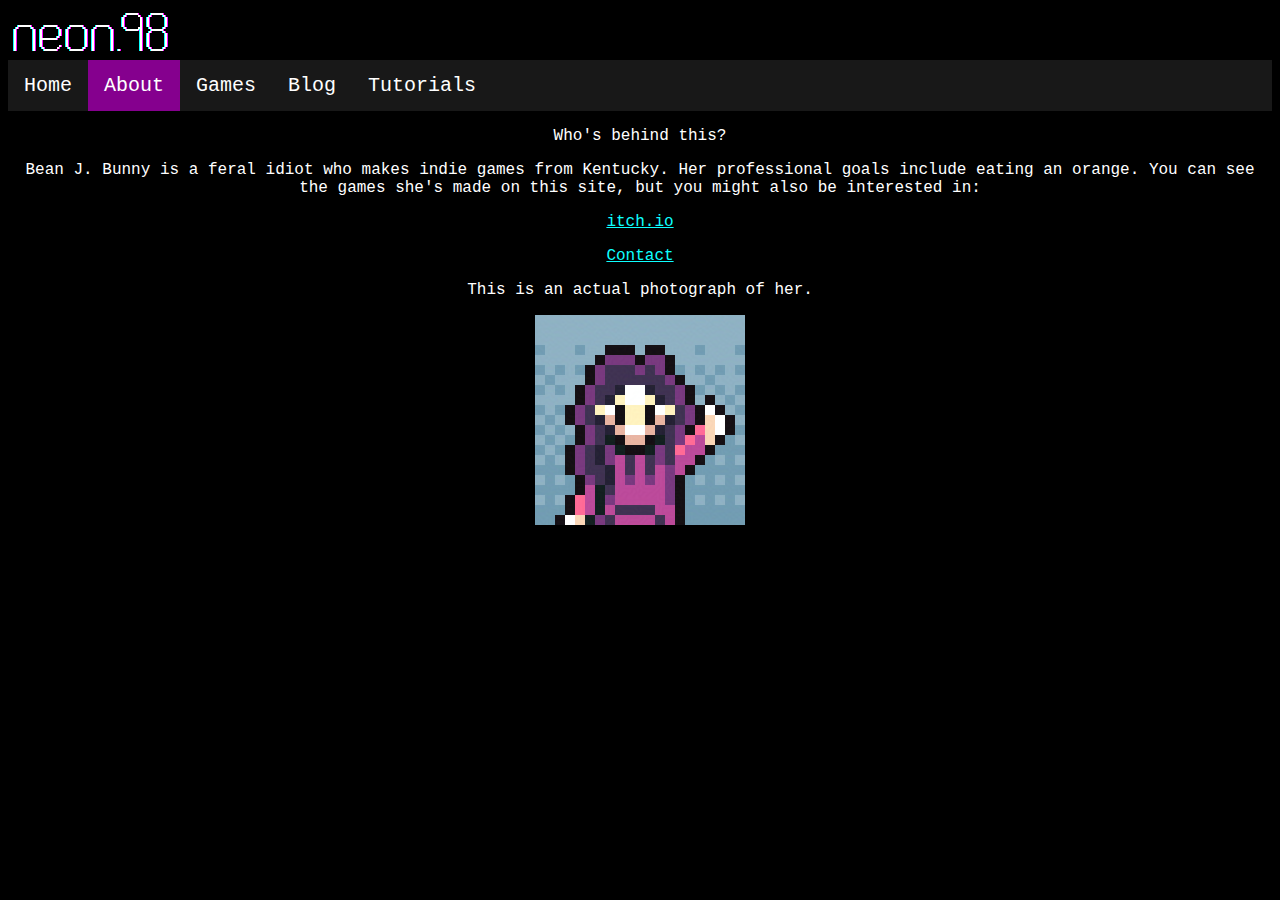
<file: about.html>
<!DOCTYPE html>
<html>
  <head>
    <link rel="stylesheet" href="style.css">
  </head>
  <body>
    <img src="small_logo.png" alt = "The neon.98 logo">
    <ul class="nav">
      <li class = "nav"><a href ="landing.html">Home</a></li>
      <li class = "nav"><a class="active" href ="about.html">About</a></li>
      <li class = "nav"><a href="games.html">Games</a></li>
      <li class = "nav"><a href ="https://neon98games.blogspot.com/">Blog</a></li>
      <li class = "nav"><A HREF="tutorials.html">Tutorials</a></li>
    </ul>
    <p>
Who's behind this?
    </p>
    <p>
      Bean J. Bunny is a feral idiot who makes indie games from Kentucky. Her professional goals include eating an orange. You can see the games she's made on this site, but you might also be interested in:
      </p>
      <p>
        <A HREF="https://beanbunny.itch.io/">itch.io</A>
      </p>
      <p>
        <A HREF="https://beanjbunny.carrd.co/">Contact</a>
      <p>
        This is an actual photograph of her.
    </p>
    <p>
    <img src="new_icon.png">
    </p>
  </body>
</html>
</file>
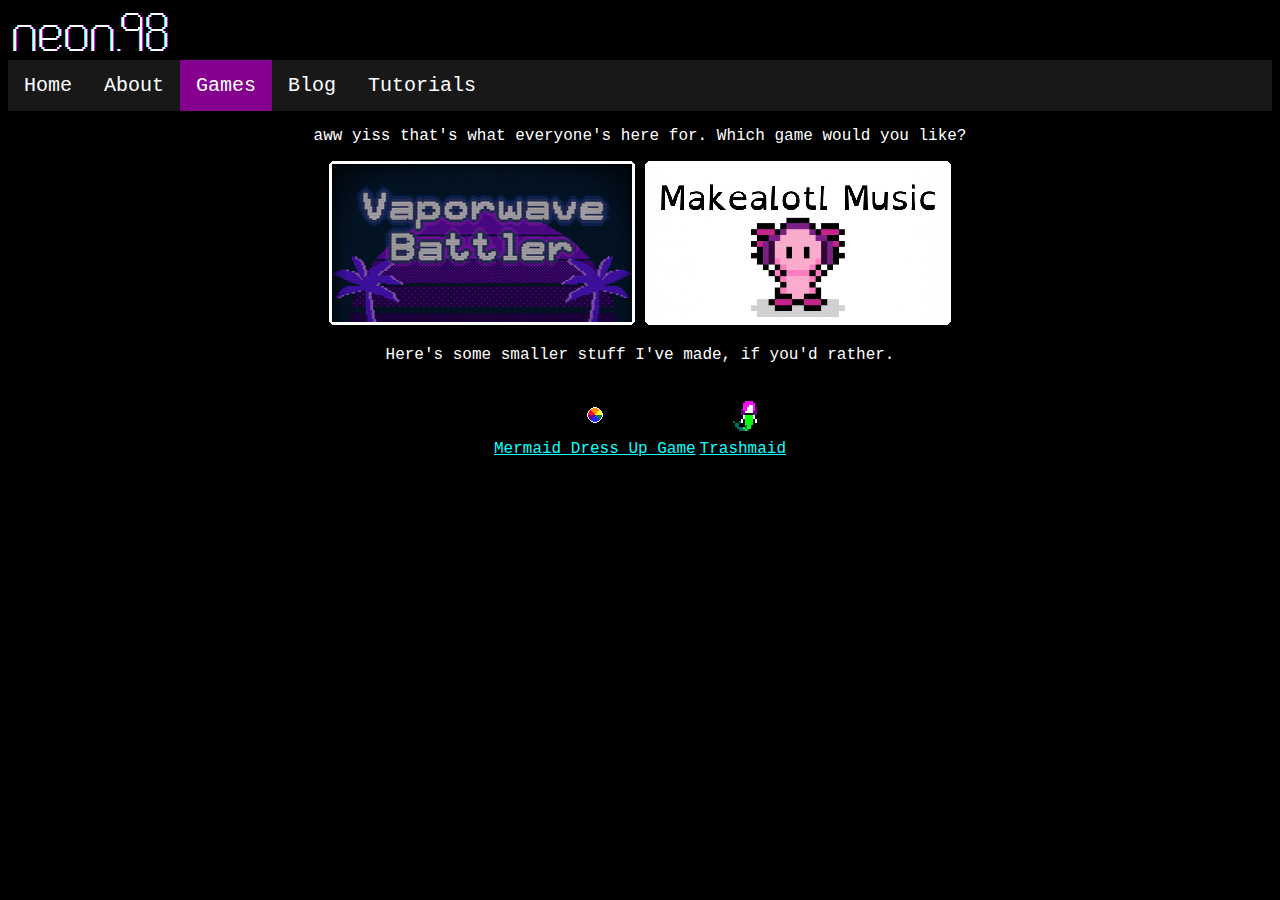
<file: games.html>
<!DOCTYPE html>
<html>
  <head>
    <link rel="stylesheet" href="style.css">
  </head>
  <body>
    <img src="small_logo.png" alt = "The neon.98 logo">
    <ul class="nav">
      <li class = "nav"><a  href="landing.html">Home</a></li>
      <li class = "nav"><a HREF="about.html">About</a></li>
      <li class = "nav"><a class="active" href="games.html">Games</a></li>
      <li class = "nav"><a href ="https://neon98games.blogspot.com/">Blog</a></li>
      <li class = "nav"><A HREF="tutorials.html">Tutorials</a></li>
    </ul>
    <p>aww yiss that's what everyone's here for. Which game would you like?
    </p>
    <p>
      <a href ="vaporwave_battler.html"><img src="vaporwave_button.png" alt="Vaporwave Battler clickable button" /></a> 
      <a href ="makealotl_music.html"><img src="makealotl_button.png" alt="Makealotl Music clickable button" /></a>
    </p>
    <p>
    Here's some smaller stuff I've made, if you'd rather.
    </p>
    <p>
<table class="center">
  <tr>
    <td><img src="mermaid_dress.png"></td>
    <td><img src="trashmaid.png"></td>
  </tr>
  <tr>
    <td><A HREF="https://beanbunny.itch.io/mermaid-dress-up-game">Mermaid Dress Up Game</a></td>
    <td><A HREF="https://beanbunny.itch.io/trashmaid">Trashmaid</a></td>
  </tr>
</table>
  </body>
</html>
</file>
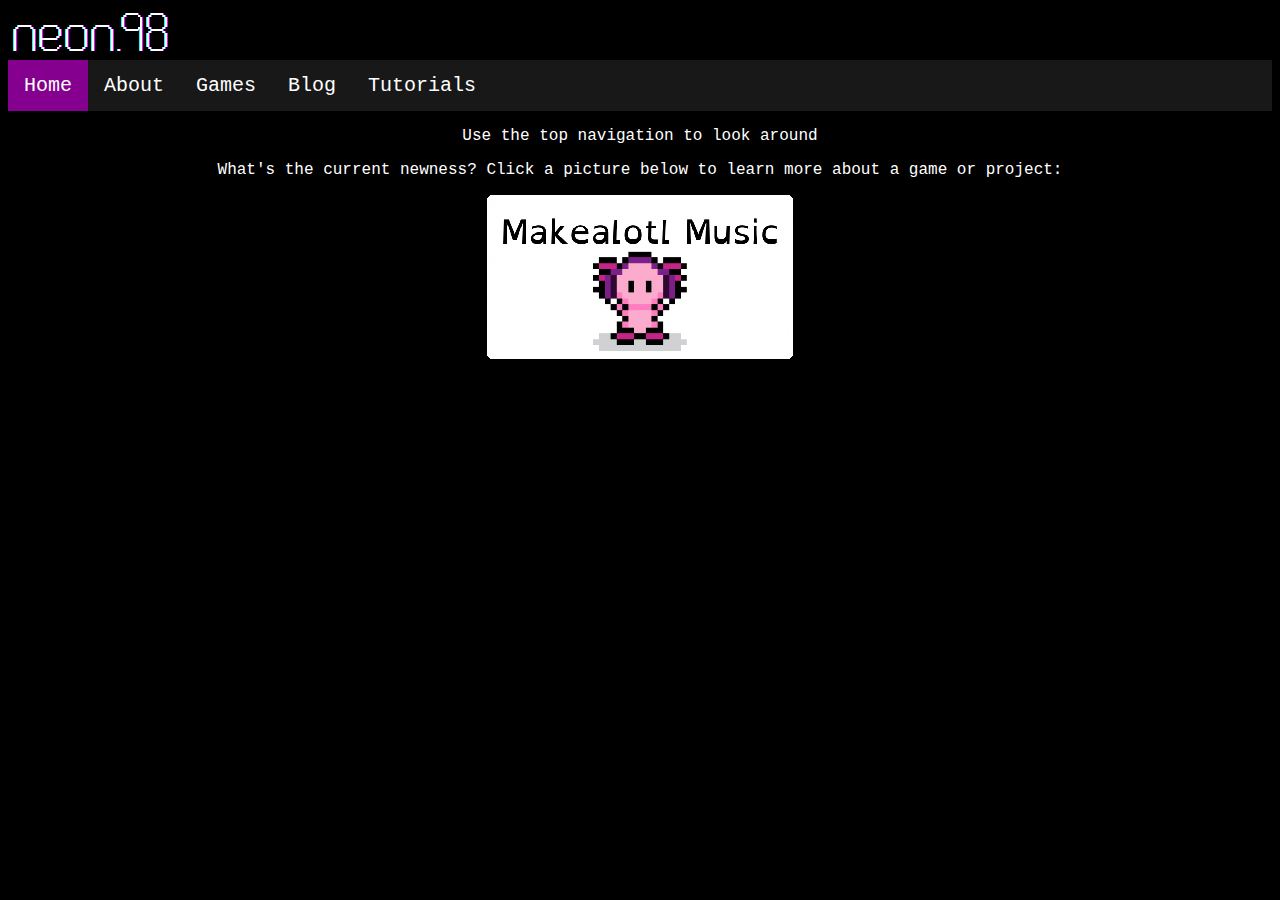
<file: landing.html>
<!DOCTYPE html>
<html>
  <head>
    <link rel="stylesheet" href="style.css">
  </head>
  <body>
    <img src="small_logo.png" alt = "The neon.98 logo">
      <ul class="nav">
        <li class = "nav"><a class="active" href="landing.html">Home</a></li>
        <li class = "nav"><a HREF="about.html">About</a></li>
        <li class = "nav"><a href="games.html">Games</a></li>
        <li class = "nav"><a href ="https://neon98games.blogspot.com/">Blog</a></li>
        <li class = "nav"><A HREF="tutorials.html">Tutorials</a></li>
    </ul>
    <p>
      Use the top navigation to look around
    </p>
    <p>
      What's the current newness? Click a picture below to learn more about a game or project:
    </p>
    <p>
    <a href ="makealotl_music.html"><img src="makealotl_button.png" alt="Makealotl Music clickable button"/></a>
    </p>
  </body>
</html>
</file>
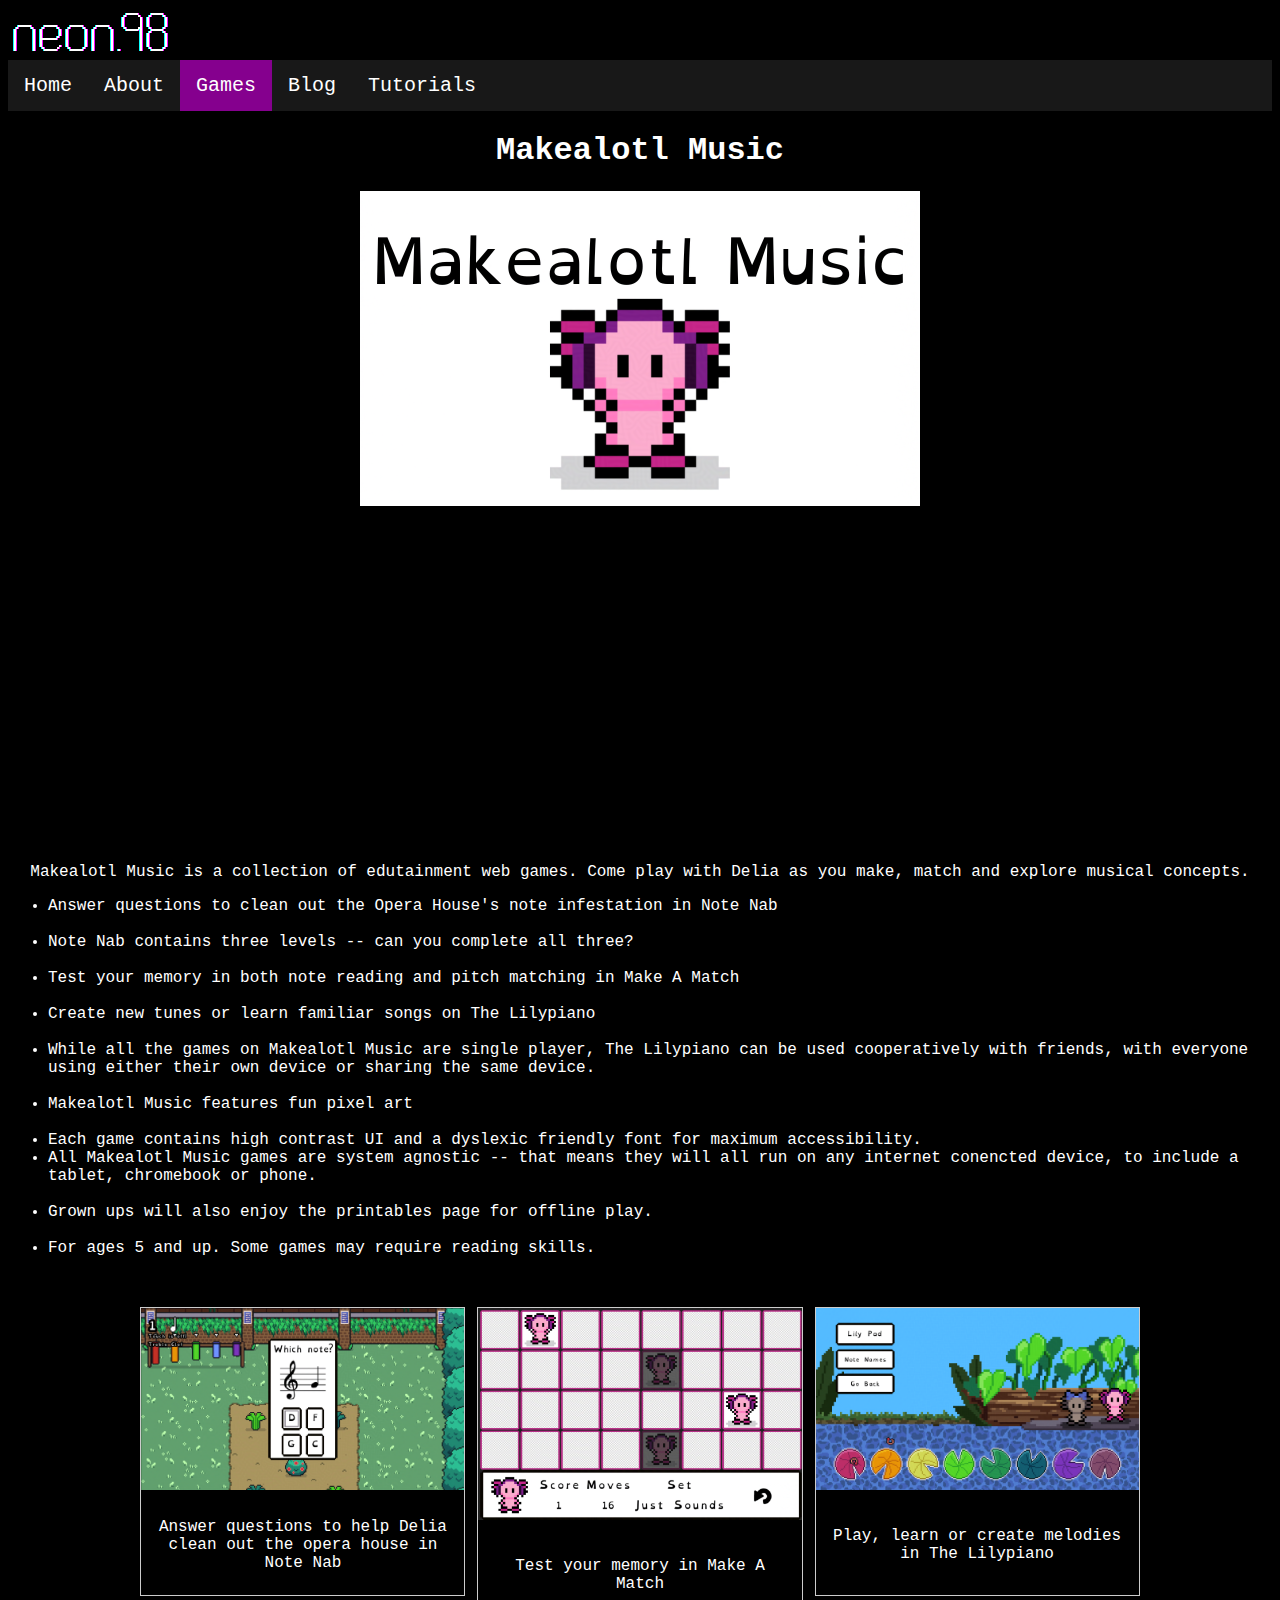
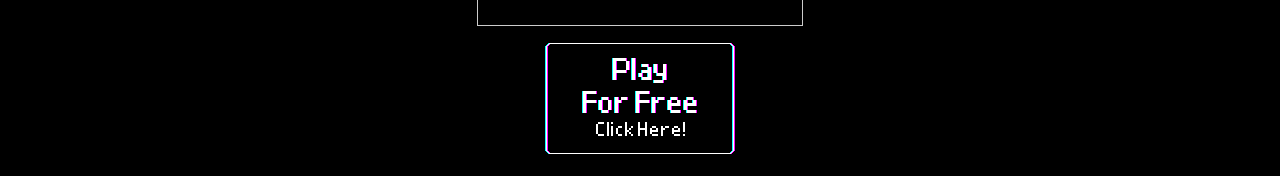
<file: makealotl_music.html>
<!DOCTYPE html>
<html>
  <head>
    <link rel="stylesheet" href="style.css">
  </head>
  <body>
    <img src="small_logo.png" alt="The neon.98 logo">
    <ul class="nav">
      <li class="nav"><a href="landing.html">Home</a></li>
      <li class="nav"><a href="about.html">About</a></li>
      <li class="nav"><a class="active" href="games.html">Games</a></li>
      <li class="nav"><a href="https://neon98games.blogspot.com/">Blog</a></li>
      <li class="nav"><a href="tutorials.html">Tutorials</a></li>
    </ul>
    <h1>
      Makealotl Music
    </h1>
    <p>
      <img src="mm1.png" alt="This banner says Makealotl Music with a pink pixel art axelotl">
    </p>
    <p>
      <iframe width="560" height="315" src="https://www.youtube.com/embed/ho76OSLTKTA?si=nv9jkhhmthQjVbjL" title="YouTube video player" frameborder="0" allow="accelerometer; autoplay; clipboard-write; encrypted-media; gyroscope; picture-in-picture; web-share" referrerpolicy="strict-origin-when-cross-origin" allowfullscreen></iframe>
    </p>
    <p>
      Makealotl Music is a collection of edutainment web games. Come play with Delia as you make, match and explore musical concepts.
    </p>
    <ul>
      <li>Answer questions to clean out the Opera House's note infestation in Note Nab</li>
      <br>
      <li>Note Nab contains three levels -- can you complete all three?</li></br>	
      <li>Test your memory in both note reading and pitch matching in Make A Match</li><br>
      <li>Create new tunes or learn familiar songs on The Lilypiano</li><br>
      <li>While all the games on Makealotl Music are single player, The Lilypiano can be used cooperatively with friends, with everyone using either their own device or sharing the same device.</li></br>
      <li>Makealotl Music features fun pixel art</li><br>
      <li>Each game contains high contrast UI and a dyslexic friendly font for maximum accessibility.</br></li>
      <li>All Makealotl Music games are system agnostic -- that means they will all run on any internet conencted device, to include a tablet, chromebook or phone.</li><br>
      <li>Grown ups will also enjoy the printables page for offline play.</li></br>
      <li>For ages 5 and up. Some games may require reading skills.</li><br>
    </ul>
<p>
    </p>
    <div style="width: 100%;">
      <div style="width: 80%; margin: auto">
    <div class="responsive">
      <div class="gallery">
        <a target="_blank" href="mm3.png">
          <img src="mm3.png" alt="Answer questions to help Delia clean out the opera house in Note Nab" width="600" height="400">
        </a>
        <div class="desc">Answer questions to help Delia clean out the opera house in Note Nab</div>
      </div>
    </div>
    <div class="responsive">
      <div class="gallery">
        <a target="_blank" href="mm2.png">
          <img src="mm2.png" alt="Test your memory in Make A Match" width="600" height="400">
        </a>
        <div class="desc">Test your memory in Make A Match</div>
      </div>
    </div>
    <div class="responsive">
      <div class="gallery">
        <a target="_blank" href="mm4.png">
          <img src="mm4.png" alt="Play, learn or create melodies in The Lilypiano" width="600" height="400">
        </a>
        <div class="desc">Play, learn or create melodies in The Lilypiano</div>
      </div>
        </div>
    </div>
    </div>
      <div class="clearfix"></div>
    <p>
      <a href ="http://www.makealotlmusic.com"><img src="play_for_free.png" alt="Play For Free, Click Here!" /></a>
    </p>
  </body>
</html>
</file>
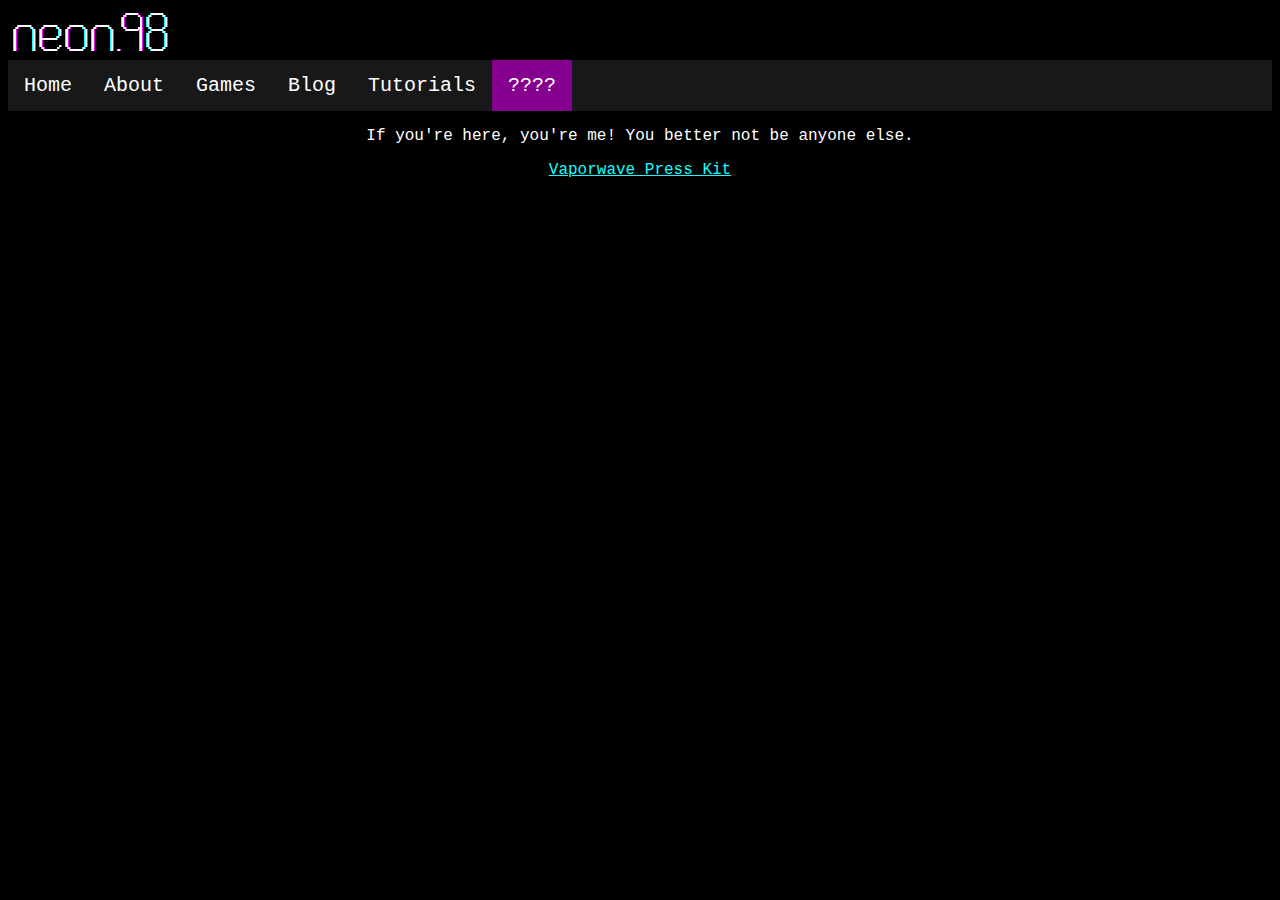
<file: onlybeans.html>
<!DOCTYPE html>
<html>
  <head>
    <link rel="stylesheet" href="style.css">
  </head>
  <body>
    <img src="small_logo.png" alt = "The neon.98 logo">
    <ul class="nav">
      <li class = "nav"><a href="landing.html">Home</a></li>
      <li class = "nav"><a HREF="about.html">About</a></li>
      <li class = "nav"><a href="games.html">Games</a></li>
      <li class = "nav"><a href ="https://neon98games.blogspot.com/">Blog</a></li>
      <li class = "nav"><A HREF="tutorials.html">Tutorials</a></li>
      <li class = "nav"><a class = "active" href="onlybeans.html">????</a></li>
    </ul>
    <p>
      If you're here, you're me! You better not be anyone else.
    </p>
    <p>
    <a href="vaporwave_press_hit.html">Vaporwave Press Kit</a>
    </p>
  </body>
</html>
</file>
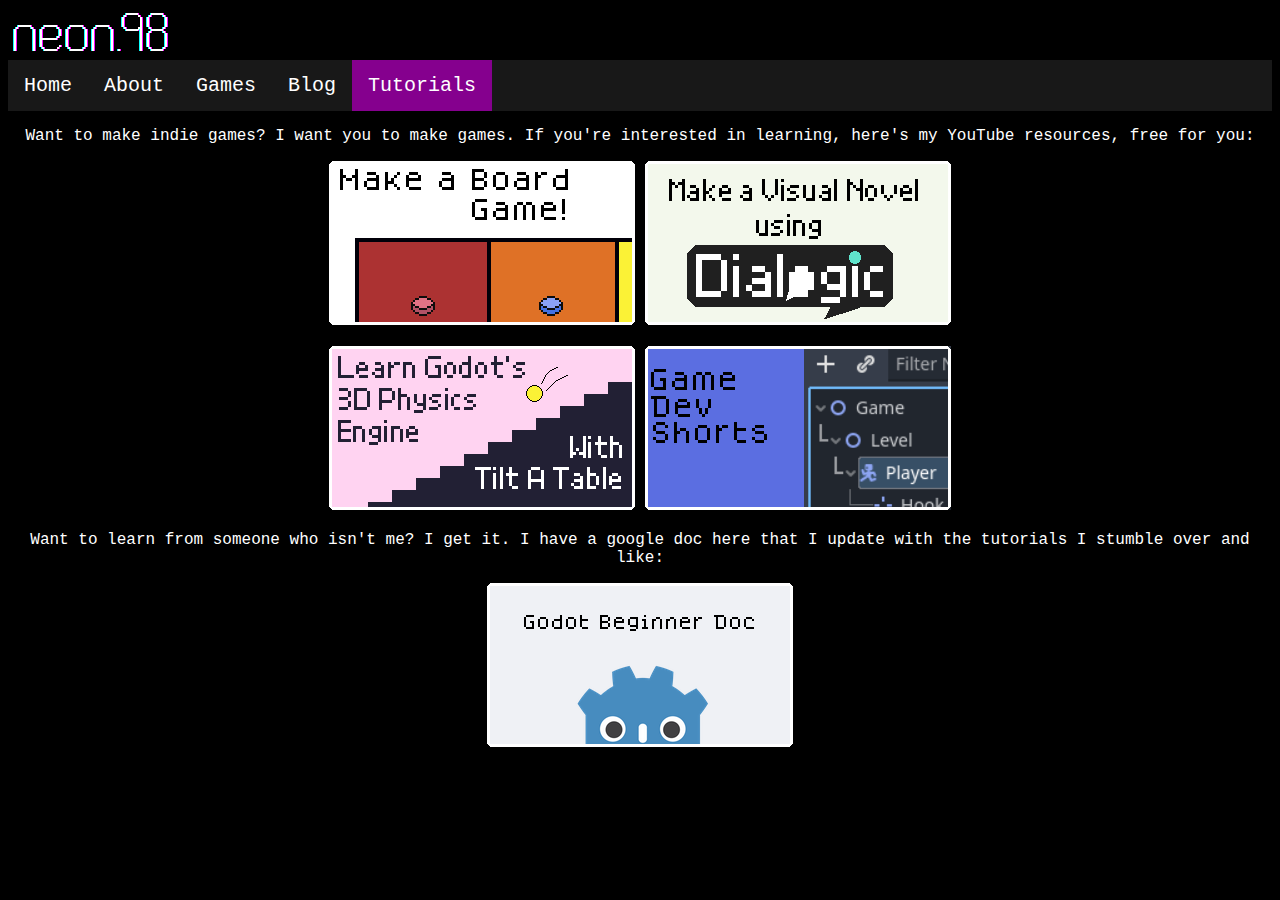
<file: tutorials.html>
<!DOCTYPE html>
<html>
  <head>
    <link rel="stylesheet" href="style.css">
  </head>
  <body>
    <img src="small_logo.png" alt = "The neon.98 logo">
    <ul class="nav">
      <li class = "nav"><a href="landing.html">Home</a></li>
      <li class = "nav"><a HREF="about.html">About</a></li>
      <li class = "nav"><a href="games.html">Games</a></li>
      <li class = "nav"><a href ="https://neon98games.blogspot.com/">Blog</a></li>
      <li class = "nav"><a class="active" href="tutorials.html">Tutorials</a></li>
    </ul>
    <p>
      Want to make indie games? I want you to make games. If you're interested in learning, here's my YouTube resources, free for you:
    </p>
    <p>
      <a href ="https://youtu.be/pdLEJHZJz9w?si=45spY3CRAjTMR2pT"><img src="make_a_board_game.png" alt="Board Game Tutorial clickable button"></a>  
	<a href ="https://www.youtube.com/watch?v=mTc4Sbr6aTc&list=PLC4nc6Sp68WKOP1IVPj6Wv_HlBGvFBnWi"><img src="visual-novel.png" alt="Visual Novel tutorial clickable button"></a>
</p>
<p>
	<a href ="https://youtube.com/playlist?list=PLC4nc6Sp68WJse6JR0GWrcUbFMsgejwFW&si=aRCUnGiC8cZbnLqW"><img src="learn_3d_godot.png" alt="Learn Godot's 3D Physics Engine With Tilt A Table clickable button"></a>
      <a href ="https://youtu.be/zySSbanttgc?si=95imOv-d5ybNo0hm"><img src="game_dev_shorts.png" alt="Game dev shorts clickable button"></a>
    </p>
    <p>
      Want to learn from someone who isn't me? I get it. I have a google doc here that I update with the tutorials I stumble over and like:
    </p>
    <p>
      <a href ="https://docs.google.com/document/d/1W2gh6MndwGUC-op0XRUQ46KezL02dOHJ5Sck9qvkKQM/edit?usp=sharing"><img src="godot_beginner_doc.png" alt="Godot beginner doc clickable button"></a>
    </p>
  </body>
</html>
</file>
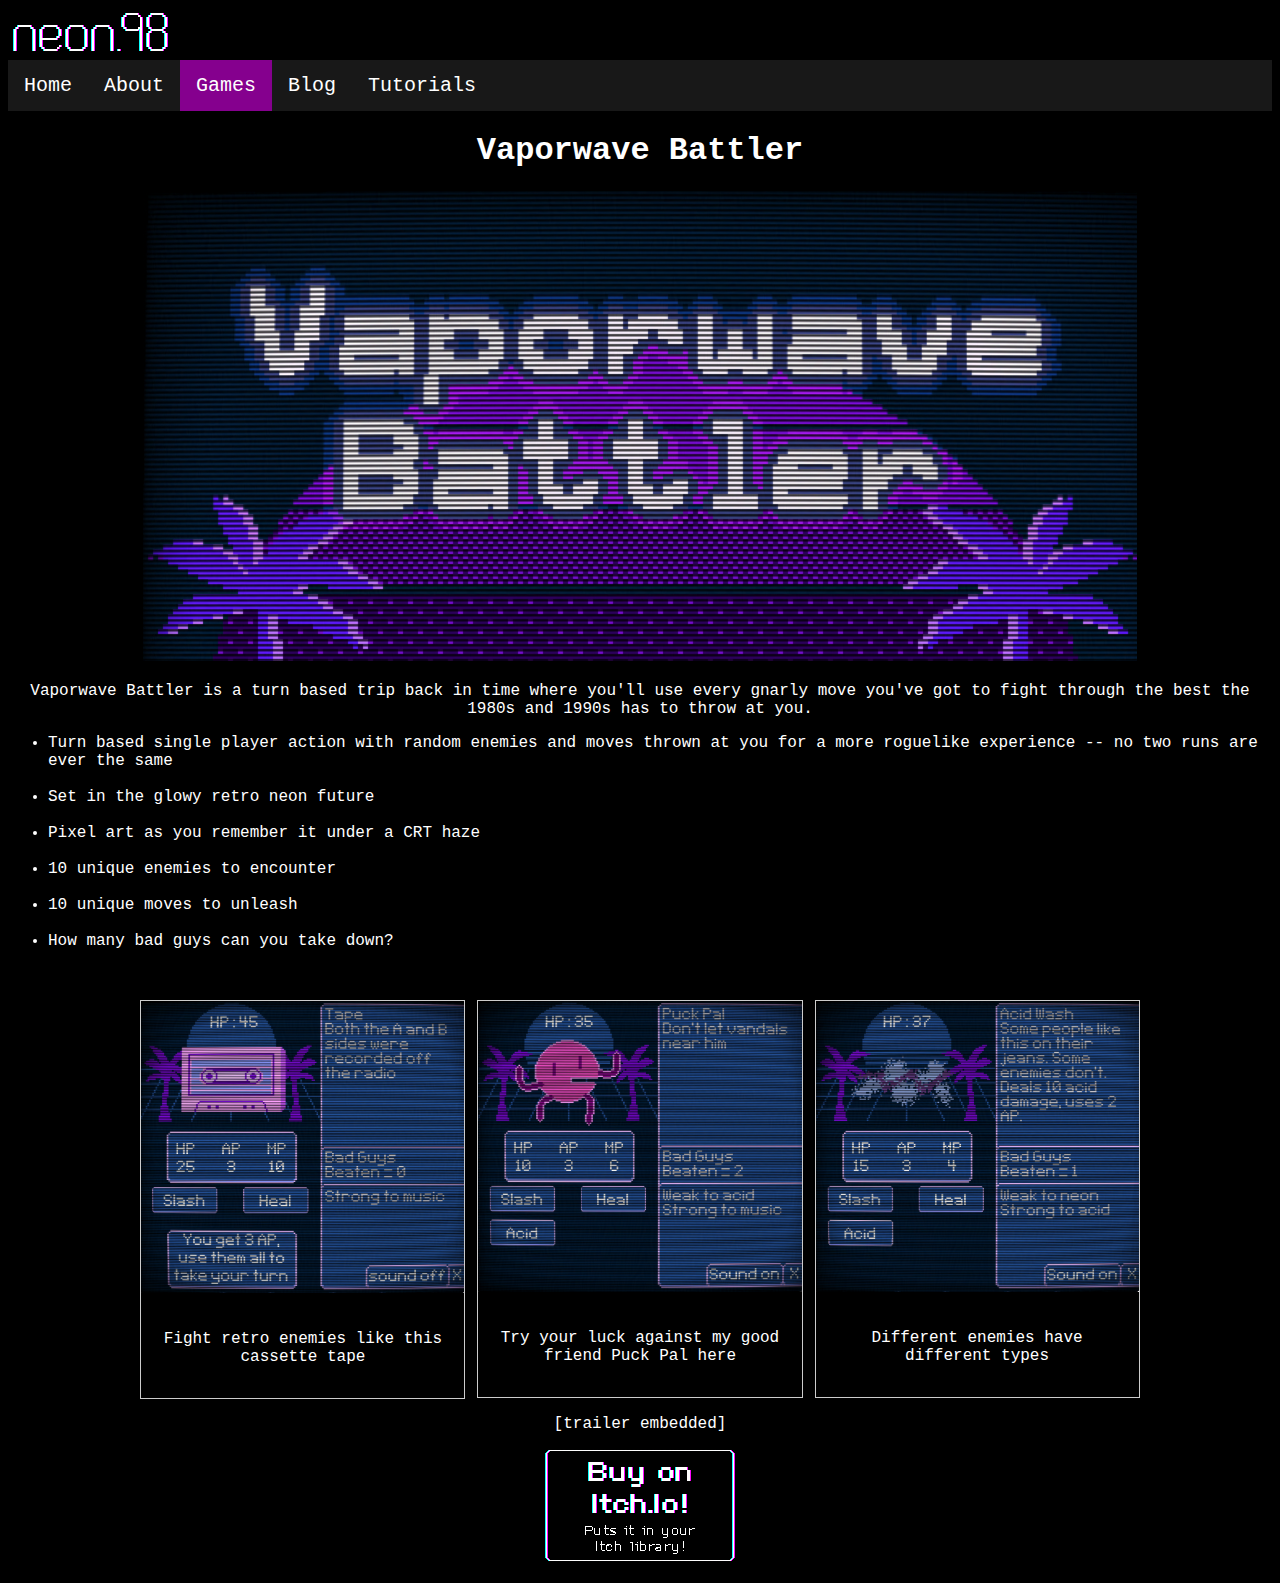
<file: vaporwave_battler.html>
<!DOCTYPE html>
<html>
  <head>
    <link rel="stylesheet" href="style.css">
  </head>
  <body>
    <img src="small_logo.png" alt="The neon.98 logo">
    <ul class="nav">
      <li class="nav"><a href="landing.html">Home</a></li>
      <li class="nav"><a href="about.html">About</a></li>
      <li class="nav"><a class="active" href="games.html">Games</a></li>
      <li class="nav"><a href="https://neon98games.blogspot.com/">Blog</a></li>
      <li class="nav"><a href="tutorials.html">Tutorials</a></li>
    </ul>
    <h1>
      Vaporwave Battler
    </h1>
    <p>
      <img src="vb1.png" alt="purple and blue pixel art Vaporwave Battler banner">
    </p>
    <p>
      Vaporwave Battler is a turn based trip back in time where you'll use every gnarly move you've got to fight through the best the 1980s and 1990s has to throw at you.
    </p>
    <ul>
      <li>Turn based single player action with random enemies and moves thrown at you for a more roguelike experience -- no two runs are ever the same</li>
      <br>
      <li>Set in the glowy retro neon future</li><br>
      <li>Pixel art as you remember it under a CRT haze</li><br>
      <li>10 unique enemies to encounter</li><br>
      <li>10 unique moves to unleash</li><br>
      <li>How many bad guys can you take down?</li><br>
    </ul>
<p>
    </p>
    <div style="width: 100%;">
      <div style="width: 80%; margin: auto">
    <div class="responsive">
      <div class="gallery">
        <a target="_blank" href="vb2.png">
          <img src="vb2.png" alt="Fight retro enemies like this cassette tape" width="600" height="400">
        </a>
        <div class="desc">Fight retro enemies like this cassette tape</div>
      </div>
    </div>
    <div class="responsive">
      <div class="gallery">
        <a target="_blank" href="vb3.png">
          <img src="vb3.png" alt="Try your luck against my good friend Puck Pal here" width="600" height="400">
        </a>
        <div class="desc">Try your luck against my good friend Puck Pal here</div>
      </div>
    </div>
    <div class="responsive">
      <div class="gallery">
        <a target="_blank" href="vb4.png">
          <img src="vb4.png" alt="It's a screen shot where you fight that teal and purple squiggle that was on cups way back in the day" width="600" height="400">
        </a>
        <div class="desc">Different enemies have different types</div>
      </div>
        </div>
    </div>
    </div>
      <div class="clearfix"></div>
    <p>
      [trailer embedded]
    </p>
    <p>
      <a href ="https://beanbunny.itch.io/vaporwave-battler"><img src="buy_on_itch.png" alt="Buy Vaporwave Battler on Itch" /></a>
    </p>
  </body>
</html>
</file>
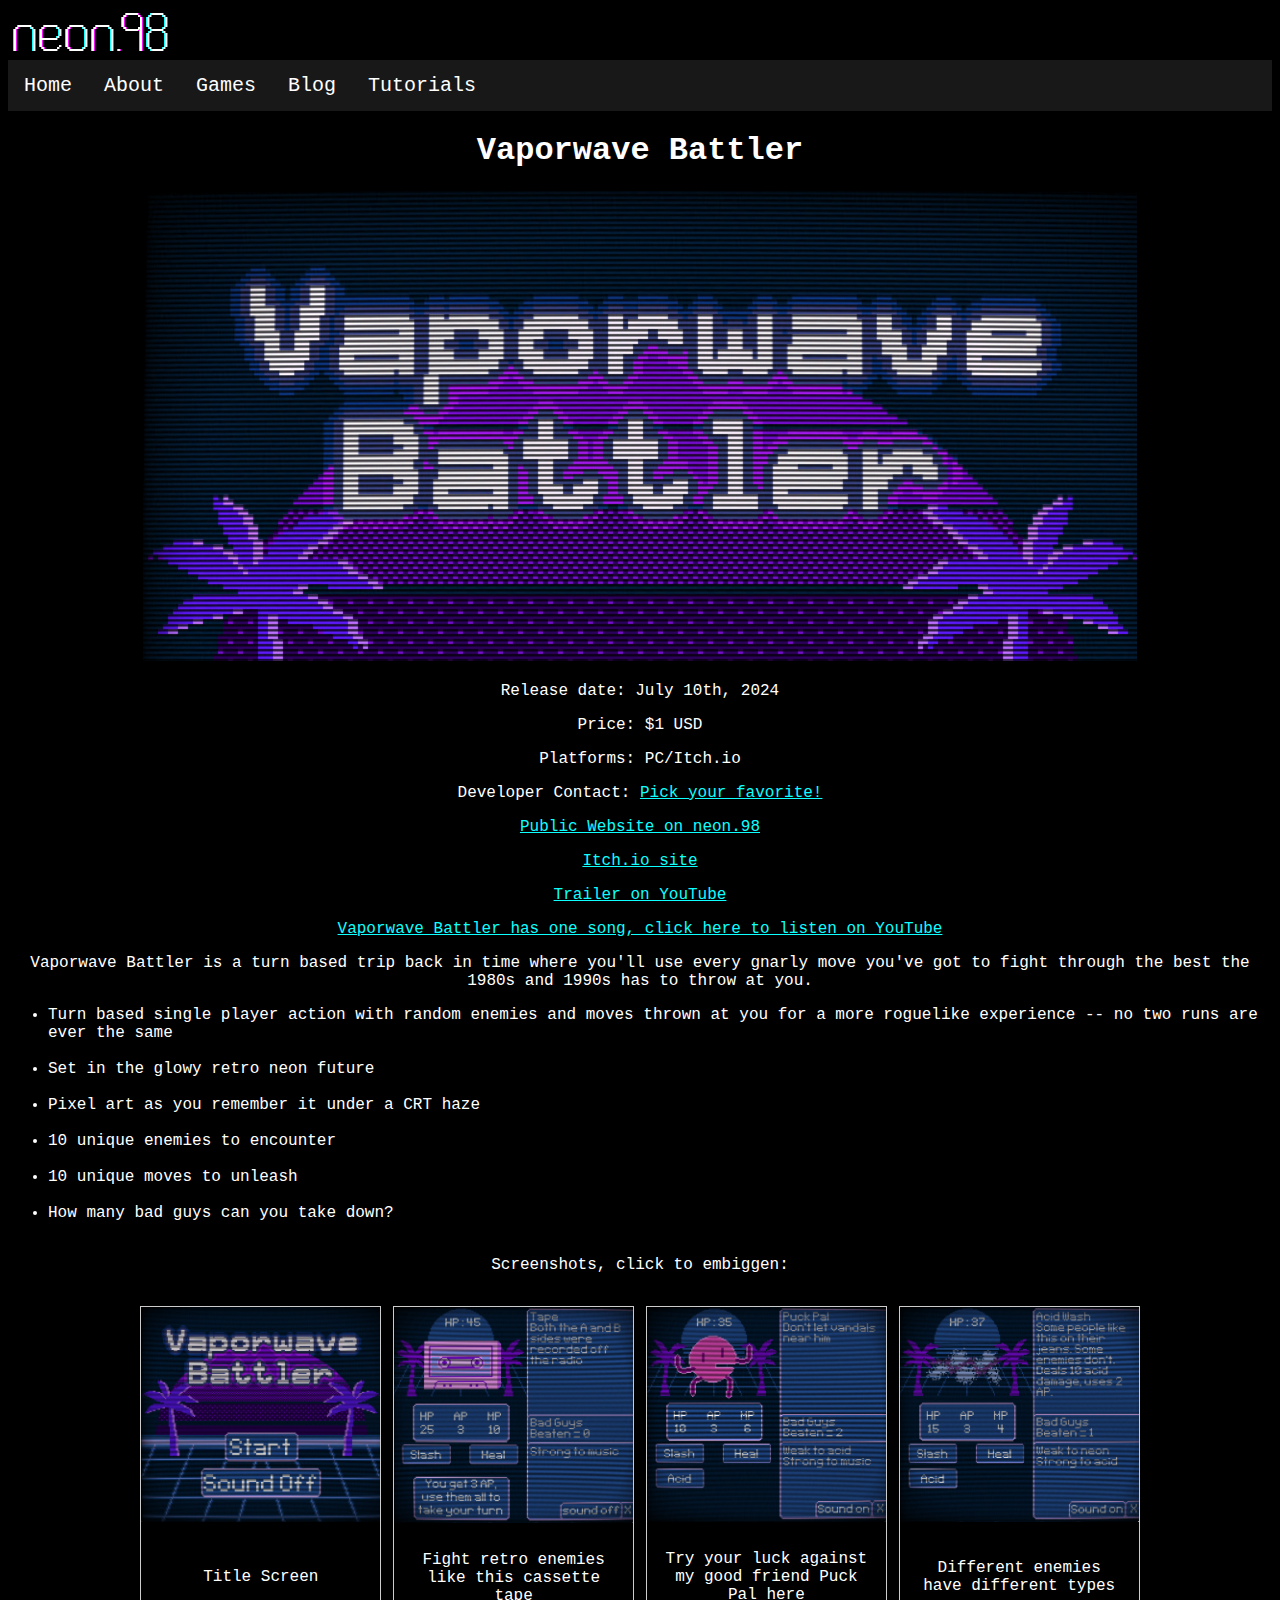
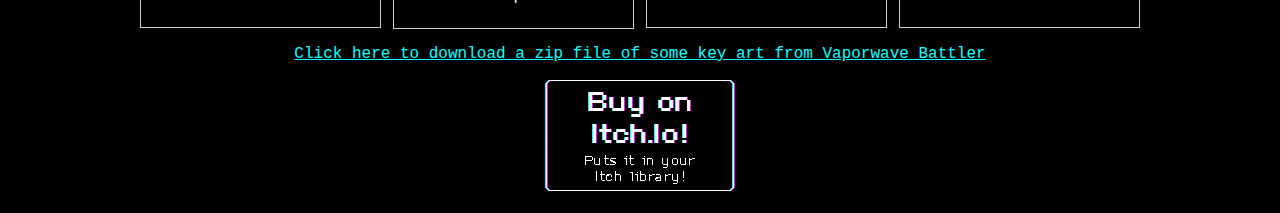
<file: vaporwave_press_hit.html>
<!DOCTYPE html>
<html>
  <head>
    <link rel="stylesheet" href="style.css">
  </head>
  <body>
    <img src="small_logo.png" alt="The neon.98 logo">
    <ul class="nav">
      <li class="nav"><a href="landing.html">Home</a></li>
      <li class="nav"><a href="about.html">About</a></li>
      <li class="nav"><a href="games.html">Games</a></li>
      <li class="nav"><a href="https://neon98games.blogspot.com/">Blog</a></li>
      <li class="nav"><a href="tutorials.html">Tutorials</a></li>
    </ul>
    <h1>
      Vaporwave Battler
    </h1>
    <p>
      <img src="vb1.png" alt="purple and blue pixel art Vaporwave Battler banner">
    </p>
    <p>
      Release date: July 10th, 2024
    </p>
    <p>
      Price: $1 USD
    </p>
    <p>
      Platforms: PC/Itch.io
    </p>
    <p>
      Developer Contact: <a href="https://beanjbunny.carrd.co/">Pick your favorite!</a>
    </p>
    <p>
      <a href="vaporwave_battler.html">Public Website on neon.98</a>
    </p>
    <p>
      <a href="https://beanbunny.itch.io/vaporwave-battler">Itch.io site</a>
    </p>
    <p>
      <A href="https://youtu.be/ho76OSLTKTA?si=Mnk2OV-xgbT_jW22">Trailer on YouTube</A>
    </p>
    <p>
      <A HREF="https://www.youtube.com/watch?v=2T5noVukI7k&ab_channel=BeanBunny">Vaporwave Battler has one song, click here to listen on YouTube</A>
    </p>
    <p>
      Vaporwave Battler is a turn based trip back in time where you'll use every gnarly move you've got to fight through the best the 1980s and 1990s has to throw at you.
    </p>
    <ul>
      <li>Turn based single player action with random enemies and moves thrown at you for a more roguelike experience -- no two runs are ever the same</li>
      <br>
      <li>Set in the glowy retro neon future</li><br>
      <li>Pixel art as you remember it under a CRT haze</li><br>
      <li>10 unique enemies to encounter</li><br>
      <li>10 unique moves to unleash</li><br>
      <li>How many bad guys can you take down?</li><br>
    </ul>
    <p>
      Screenshots, click to embiggen:
    </p>
    <p>
    </p>
    <div style="width: 100%;">
      <div style="width: 80%; margin: auto">
        <div class="responsive-press-kit">
          <div class="gallery">
            <a target="_blank" href="vb5.png">
              <img src="vb5.png" alt="Title Screen" width="600" height="400">
            </a>
            <div class="desc">Title Screen</div>
          </div>
        </div>
        <div class="responsive-press-kit">
          <div class="gallery">
            <a target="_blank" href="vb2.png">
              <img src="vb2.png" alt="Fight retro enemies like this cassette tape" width="600" height="400">
            </a>
            <div class="desc">Fight retro enemies like this cassette tape</div>
          </div>
        </div>
        <div class="responsive-press-kit">
          <div class="gallery">
            <a target="_blank" href="vb3.png">
              <img src="vb3.png" alt="Try your luck against my good friend Puck Pal here" width="600" height="400">
            </a>
            <div class="desc">Try your luck against my good friend Puck Pal here</div>
          </div>
        </div>
        <div class="responsive-press-kit">
          <div class="gallery">
            <a target="_blank" href="vb4.png">
              <img src="vb4.png" alt="It's a screen shot where you fight that teal and purple squiggle that was on cups way back in the day" width="600" height="400">
            </a>
            <div class="desc">Different enemies have different types</div>
          </div>
        </div>
      </div>
    </div>
    <div class="clearfix"></div>
    <p>
      <A HREF="vbattler_key_art.zip">Click here to download a zip file of some key art from Vaporwave Battler</a>
    </p>
    <p>
      <a href ="https://beanbunny.itch.io/vaporwave-battler"><img src="buy_on_itch.png" alt="Buy Vaporwave Battler on Itch" /></a>
    </p>
  </body>
</html>
</file>
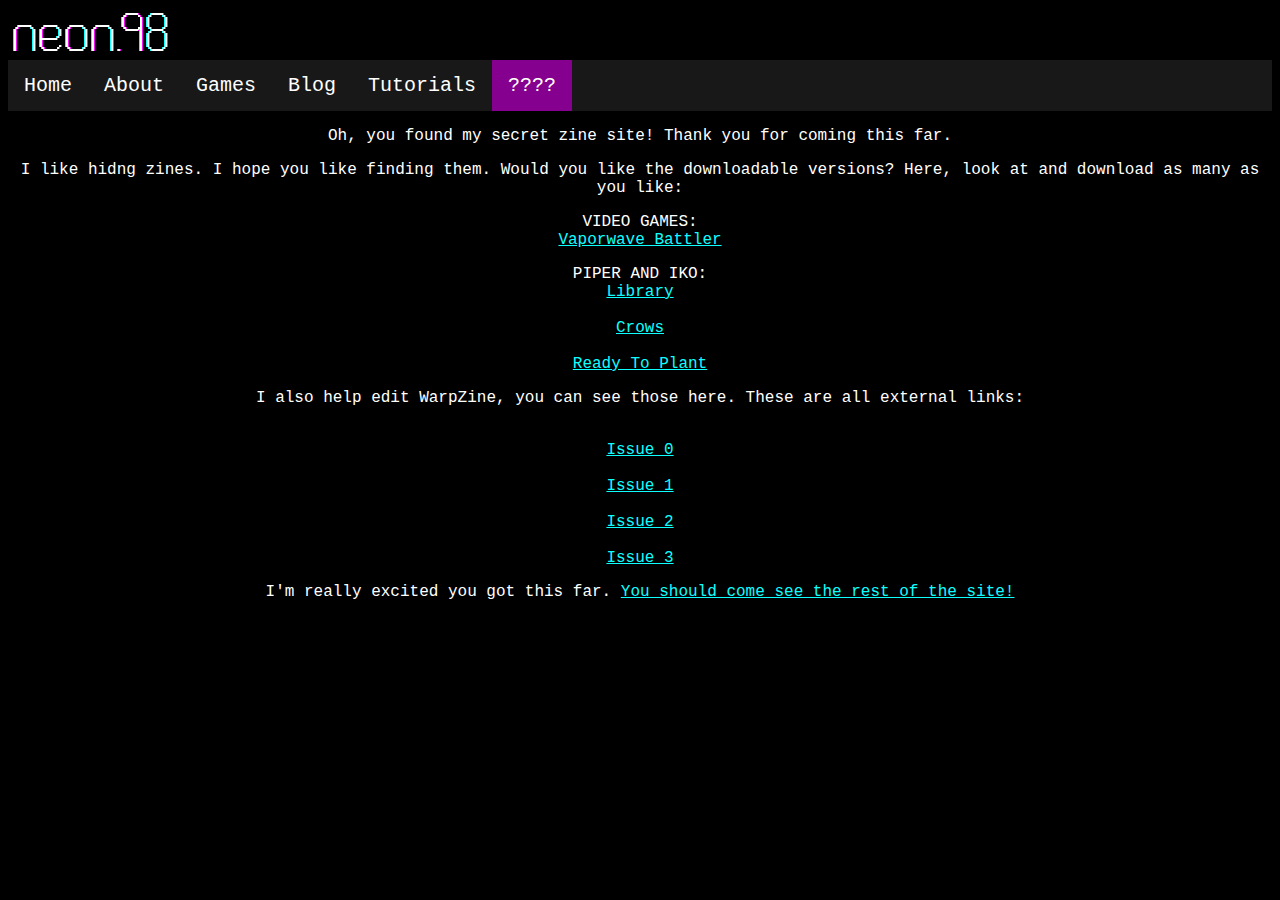
<file: zines.html>
<!DOCTYPE html>
<html>
  <head>
    <link rel="stylesheet" href="style.css">
  </head>
  <body>
    <img src="small_logo.png" alt = "The neon.98 logo">
    <ul class="nav">
      <li class = "nav"><a href="landing.html">Home</a></li>
      <li class = "nav"><a HREF="about.html">About</a></li>
      <li class = "nav"><a href="games.html">Games</a></li>
      <li class = "nav"><a href ="https://neon98games.blogspot.com/">Blog</a></li>
      <li class = "nav"><a href="tutorials.html">Tutorials</a></li>
      <li class = "nav"><A class="active" href="zines.html">????</a></li>
    </ul>
    <p>
      Oh, you found my secret zine site! Thank you for coming this far.
    </p>
    <p>
      I like hidng zines. I hope you like finding them. Would you like the downloadable versions? Here, look at and download as many as you like:
    </p>
    <p>
      VIDEO GAMES:
      <br><A HREF="vbattlerzine.pdf">Vaporwave Battler</a></br>
    </p>
    <p>
      PIPER AND IKO:
      <br><A HREF="library.pdf">Library</a></br>
      <br><A HREF="crows.pdf">Crows</a></br>
	<br><A HREF="ready_to_plant.pdf">Ready To Plant</a></br>
    </p>
    <p>
      I also help edit WarpZine, you can see those here. These are all external links:</p>
<p>
      <br><A HREF="https://louisvillemakesgames.itch.io/warp-zine-0">Issue 0</a></br>
<br><A HREF="https://louisvillemakesgames.itch.io/warp-zine-1">Issue 1</a></br>
<br><A HREF="https://louisvillemakesgames.itch.io/warp-zine-2">Issue 2</a></br>
<br><A HREF="https://louisvillemakesgames.itch.io/warp-zine-3">Issue 3</a></br>
</p>
<p>
  I'm really excited you got this far. <A HREF="landing.html">You should come see the rest of the site!</a>
</p>
  </body>
</html>
</file>
<file: style.css>
body {
  background: black;
}
p {
  text-align: center;
  font-family: "Monaco", "Courier New", monospace;
  color: white;
  align-content: center
}

h1 {
  font-weight: bold;
  color: white;
  text-align: center;
  font-family: "Monaco", "Courier New", monospace;
}

ul.nav {
  font-family: "Monaco", "Courier New", monospace;
  color: white;
  list-style-type: none;
  font-size: 20px;
  margin: 0;
  padding: 0;
  overflow: hidden;
  background-color: #181818;
}

ul{
  font-family: "Monaco", "Courier New", monospace;
  color: white;
}

li.nav {
  float: left;
}

li.nav a {
  display: block;
  color: white;
  text-align: center;
  padding: 14px 16px;
  text-decoration: none;
}

/* Change the link color to #111 (black) on hover */
li.nav a:hover {
  background-color: #111;
}

.active {
  background-color: #85008E;
}

.center {
  margin-left: auto;
  margin-right: auto;
}

td {
  text-align: center;
  font-family: "Monaco", "Courier New", monospace;
  vertical-align: middle;
}

/* unvisited link */
a:link {
  font-family: "Monaco", "Courier New", monospace;
  color: #0dffff;
}

/* visited link */
a:visited {
  font-family: "Monaco", "Courier New", monospace;
  color: #ff08ff;
}

/* mouse over link */
a:hover {
  color: white;
}

/*I got this from w3 schools and I don't understand it either good luck every body else*/
div.gallery {
  border: 1px solid #ccc;
}

div.gallery:hover {
  border: 1px solid #777;
}

div.gallery img {
  width: 100%;
  height: auto;
}

div.desc {
  padding: 15px;
  text-align: center;
  font-family: "Monaco", "Courier New", monospace;
  color: white;
  align-content: center;
  height:100px;
}

* {
  box-sizing: border-box;
}

.responsive {
  padding: 0 6px;
  float: left;
  /*This determines how many lil pictures can be in the gallery*/
  width: 33.3333333%;
}

.responsive-press-kit {
  padding: 0 6px;
  float: left;
  /*This determines how many lil pictures can be in the gallery*/
  width: 25%;
}


@media only screen and (max-width: 700px) {
  .responsive {
    width: 49.99999%;
    margin: 6px 0;
  }
}

@media only screen and (max-width: 500px) {
  .responsive {
    width: 100%;
  }
}

.clearfix:after {
  content: "";
  display: table;
  clear: both;
}
</file>
